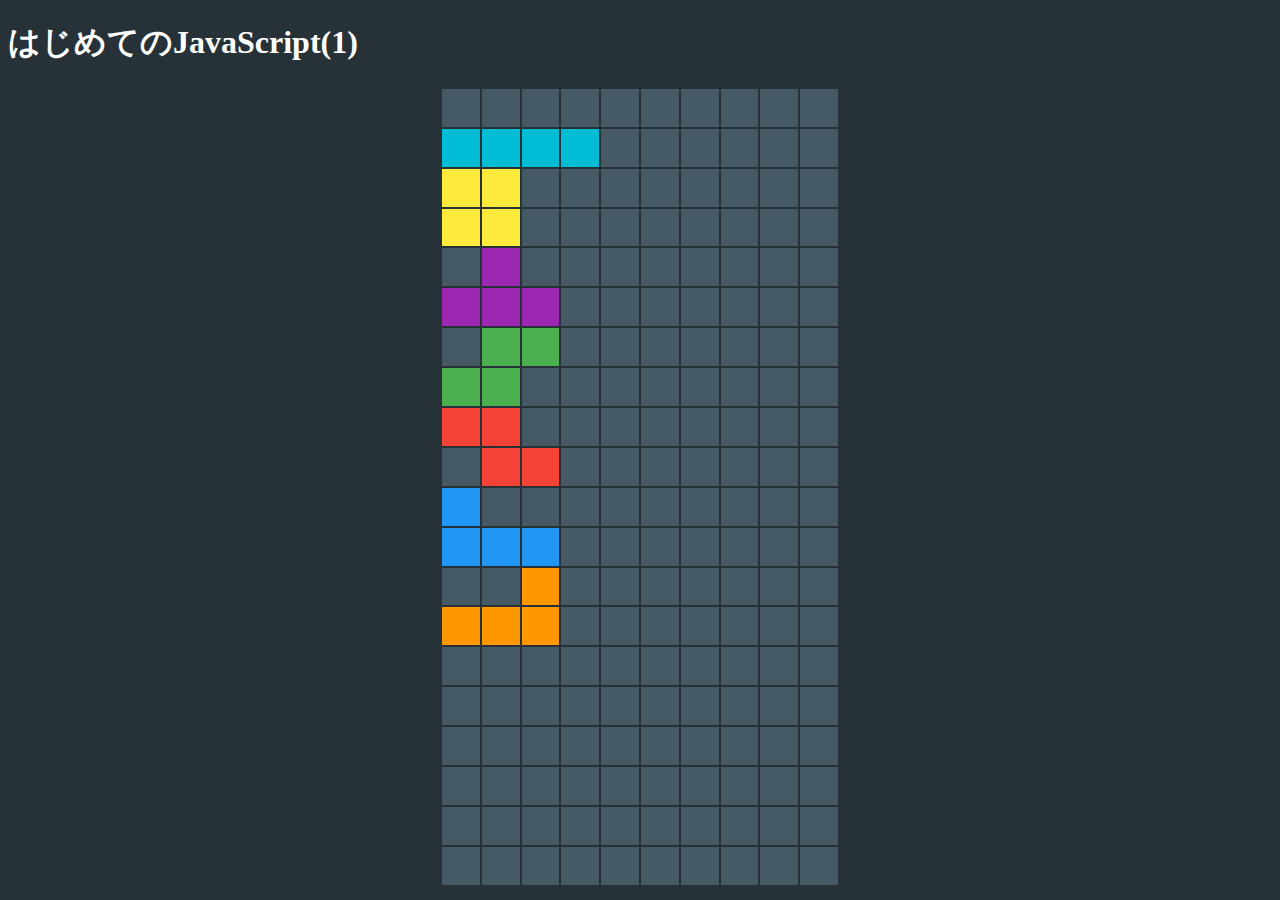
<file: Javascript/index.html>
<!DOCTYPE html>
<html>
    <head>
        <meta charset="utf-8">
        <title></title>
        <link rel="stylesheet" href="./css/style.css">
    </head>
    <body>
        <h1 id="hello_text">Hello World!</h1>
        <table>
            <tr> <td class="i"></td><td class="i"></td><td class="i"></td><td class="i"></td><td></td><td></td><td></td><td></td><td></td><td></td> </tr>
            <tr> <td class="o"></td><td class="o"></td><td></td><td></td><td></td><td></td><td></td><td></td><td></td><td></td> </tr>
            <tr> <td class="o"></td><td class="o"></td><td></td><td></td><td></td><td></td><td></td><td></td><td></td><td></td> </tr>
            <tr> <td></td><td class="t"></td><td></td><td></td><td></td><td></td><td></td><td></td><td></td><td></td> </tr>
            <tr> <td class="t"></td><td class="t"></td><td class="t"></td><td></td><td></td><td></td><td></td><td></td><td></td><td></td> </tr>
            <tr> <td></td><td class="s"></td><td class="s"></td><td></td><td></td><td></td><td></td><td></td><td></td><td></td> </tr>
            <tr> <td class="s"></td><td class="s"></td><td></td><td></td><td></td><td></td><td></td><td></td><td></td><td></td> </tr>
            <tr> <td class="z"></td><td class="z"></td><td></td><td></td><td></td><td></td><td></td><td></td><td></td><td></td> </tr>
            <tr> <td></td><td class="z"></td><td class="z"></td><td></td><td></td><td></td><td></td><td></td><td></td><td></td> </tr>
            <tr> <td class="j"></td><td></td><td></td><td></td><td></td><td></td><td></td><td></td><td></td><td></td> </tr>
            <tr> <td class="j"></td><td class="j"></td><td class="j"></td><td></td><td></td><td></td><td></td><td></td><td></td><td></td> </tr>
            <tr> <td></td><td></td><td class="l"></td><td></td><td></td><td></td><td></td><td></td><td></td><td></td> </tr>
            <tr> <td class="l"></td><td class="l"></td><td class="l"></td><td></td><td></td><td></td><td></td><td></td><td></td><td></td> </tr>
            <tr> <td></td><td></td><td></td><td></td><td></td><td></td><td></td><td></td><td></td><td></td> </tr>
            <tr> <td></td><td></td><td></td><td></td><td></td><td></td><td></td><td></td><td></td><td></td> </tr>
            <tr> <td></td><td></td><td></td><td></td><td></td><td></td><td></td><td></td><td></td><td></td> </tr>
            <tr> <td></td><td></td><td></td><td></td><td></td><td></td><td></td><td></td><td></td><td></td> </tr>
            <tr> <td></td><td></td><td></td><td></td><td></td><td></td><td></td><td></td><td></td><td></td> </tr>
            <tr> <td></td><td></td><td></td><td></td><td></td><td></td><td></td><td></td><td></td><td></td> </tr>
            <tr> <td></td><td></td><td></td><td></td><td></td><td></td><td></td><td></td><td></td><td></td> </tr>
        </table>
        <script src="./js/main.js"></script>
    </body>
</html>
</file>
<file: Javascript/css/style.css>
body {
    background-color: #263238;
}

h1 {
    color: #FFFFFF;
}

td {
    width: 10%;
    height: 5%;
    background-color: #455A64;
}

table {
    width: 400px;
    height: 800px;
    margin-left: auto;
    margin-right: auto;
}

.i {
    background-color: #00BCD4; /* cyan */
}

.o {
    background-color: #FFEB3B; /* yellow */
}

.t {
    background-color: #9C27B0; /* purple */
}

.s {
    background-color: #4CAF50; /* green */
}

.z {
    background-color: #F44336; /* red */
}

.j {
    background-color: #2196F3; /* blue */
}

.l {
    background-color: #FF9800; /* orange */
}
</file>
